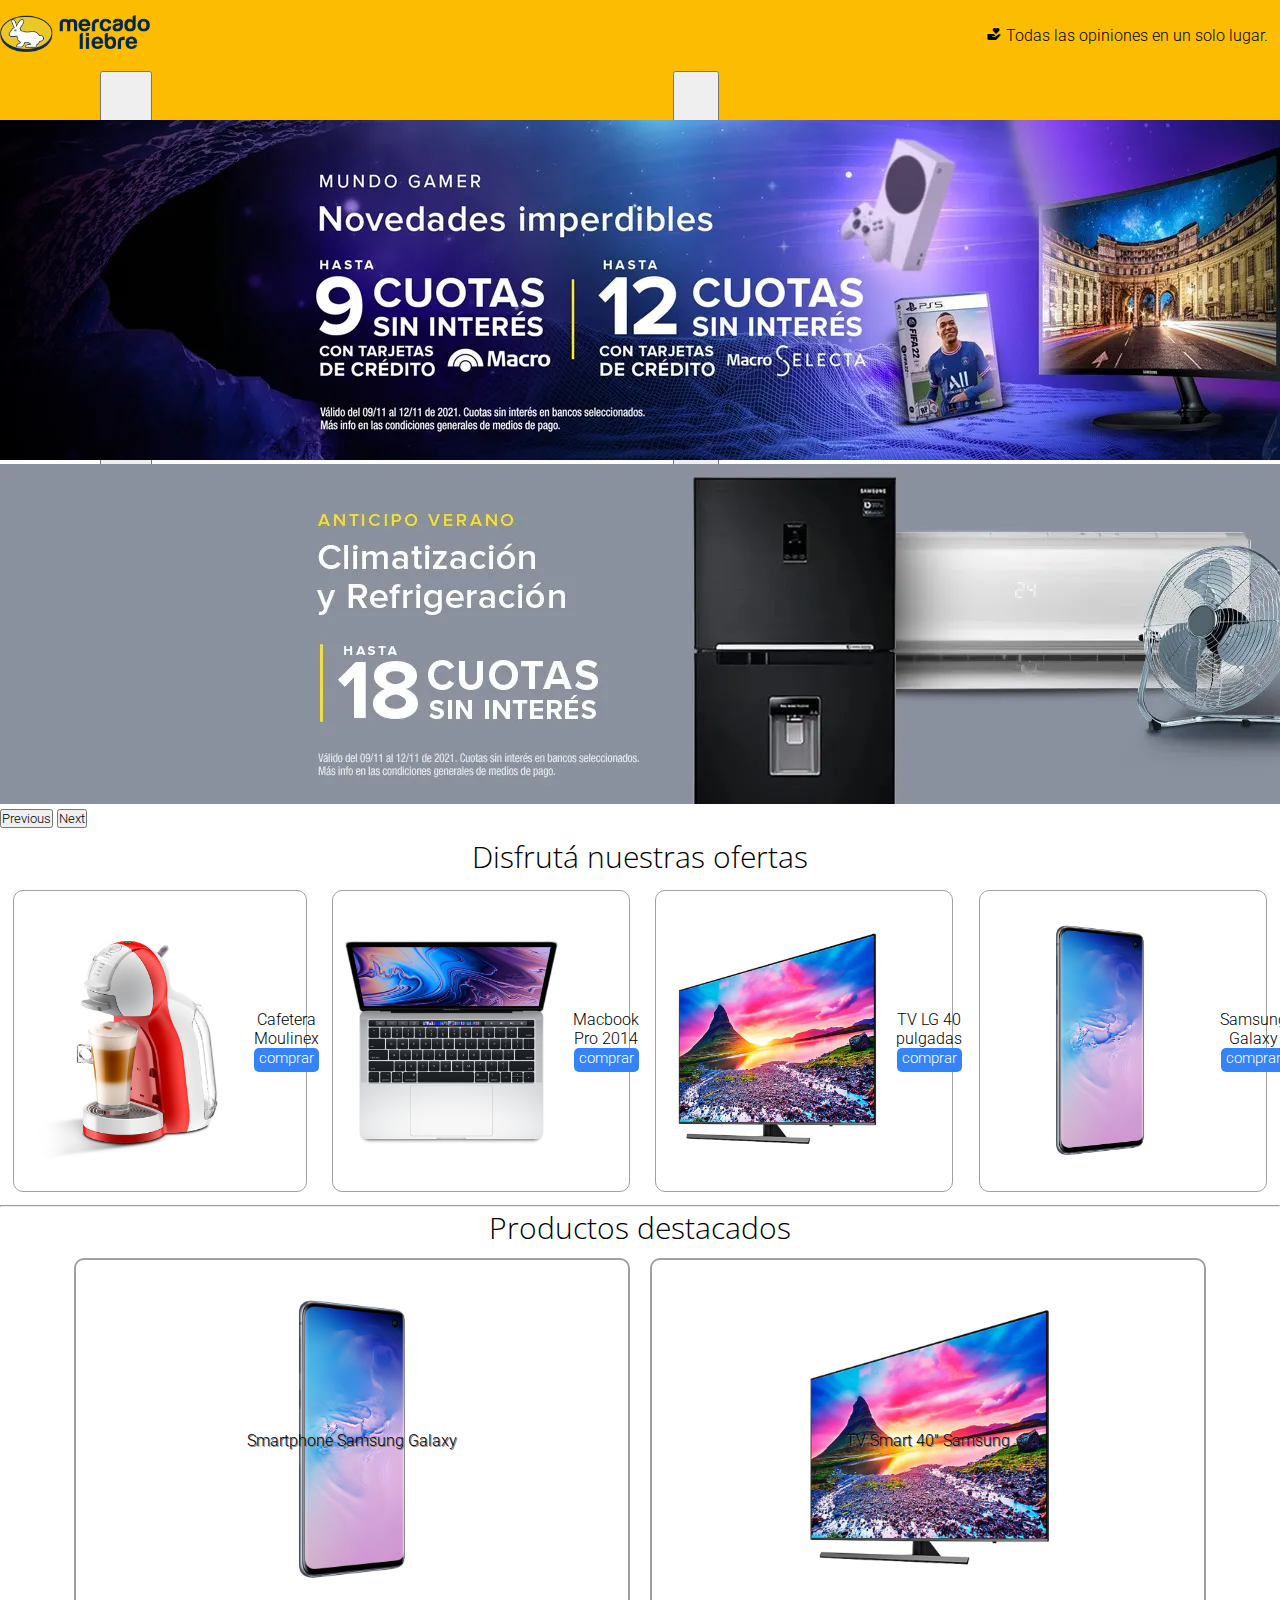
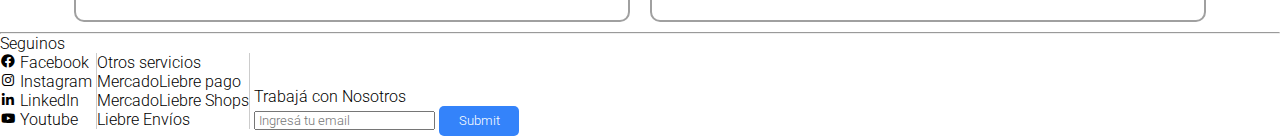
<file: index.html>
<!DOCTYPE html>
<html lang="en">
<head>
    <meta charset="UTF-8">
    <meta http-equiv="X-UA-Compatible" content="IE=edge">
    <meta name="viewport" content="width=device-width, initial-scale=1.0">
    <link rel="shortcut icon" href="./img/favicon.ico" type="image/x-icon">
    <link rel="preconnect" href="https://fonts.googleapis.com">
    <link rel="preconnect" href="https://fonts.gstatic.com" crossorigin>
    <link href="https://fonts.googleapis.com/css2?family=Open+Sans&family=Roboto:wght@300;400;500&display=swap" rel="stylesheet">
    <link href='https://unpkg.com/boxicons@2.1.4/css/boxicons.min.css' rel='stylesheet'>
    <link href="https://cdn.jsdelivr.net/npm/bootstrap@5.3.0-alpha1/dist/css/bootstrap.min.css" rel="stylesheet" integrity="sha384-GLhlTQ8iRABdZLl6O3oVMWSktQOp6b7In1Zl3/Jr59b6EGGoI1aFkw7cmDA6j6gD" crossorigin="anonymous">
    <script src="https://cdn.jsdelivr.net/npm/bootstrap@5.3.0-alpha1/dist/js/bootstrap.bundle.min.js" integrity="sha384-w76AqPfDkMBDXo30jS1Sgez6pr3x5MlQ1ZAGC+nuZB+EYdgRZgiwxhTBTkF7CXvN" crossorigin="anonymous"></script>
    
    <link rel="stylesheet" href="./css/style.css">
    <title>MercadoLiebre Argentina</title>
</head>
<body>
    <!--Icons
    Search: <i class='bx bx-search'></i>
    ID Card: <i class='bx bx-id-card'></i>
    Door: <i class='bx bxs-door-open'></i> 
    Hand: <i class='bx bxs-donate-heart'></i>
    Facebook: <i class='bx bxl-facebook-circle'></i>
    Instagram: <i class='bx bxl-instagram'></i>
    LinkedIn: <i class='bx bxl-linkedin' ></i>
    Youtube: <i class='bx bxl-youtube'></i> -->

<header>
        <div class="contenedor1">
             <a href="#"><img class="logoheader" src="./img/mercado-liebre.png" alt=""></a> 
            <div class="columna1"> <p> <i class='bx bxs-donate-heart'></i> Todas las opiniones en un solo lugar.⠀</p></div>
        </div>
    
        <div class="contenedor2">
            <a href="#"><button class="btn btn-warning">Todos los productos</button></a>
            <div class="columna2"> 
              
              <button class="btn btn-warning" data-bs-toggle="modal" data-bs-target="#dialogo1"> Creá tu cuenta 
              </button> 
                <div class="modal fade" id="dialogo1">
                    <div class="modal-dialog">
                      <div class="modal-content">
                          
                        <p class="texto-centro"><strong>Registro</strong></p>
                            <div>
                            <form class="formulario" method="post" data-netlify="true">
                              
                              <div><label for="nombre">Nombre⠀ ⠀</label> 
                                <input type=text required>
                                </div>
                                <div>
                                <label for="nombre">Email⠀⠀⠀⠀</label> 
                                <input type="email" required>
                                </div>
                                <div>
                                <label for="nombre">Contraseña</label> 
                                <input type="password" required>
                                <br><br>
                                <input class="btn btn-outline-primary" type="submit" value="Registrarse">
                                <input class="btn btn-outline-danger" type="reset" value="Borrar">
                              
                              </div>
                            </form>
                            </div>
                      </div>
                    </div>
                </div>

              <button class="btn btn-warning" data-bs-toggle="modal" data-bs-target="#dialogo2"> Ingresá 
              </button> 
                 <div class="modal fade" id="dialogo2">
                      <div class="modal-dialog">
                        <div class="modal-content">
                            
                          <p class="texto-centro"><strong>Inicio de sesión</strong></p>
                              <div>
                              <form class="formulario" method="post" data-netlify="true">
                                  <div>
                                  <label for="nombre">Email⠀⠀⠀⠀</label> 
                                  <input type="email" required>
                                  </div>
                                  <div>
                                  <label for="nombre">Contraseña</label> 
                                  <input type="password" required>
                                  <br><br>
                                  <input class="btn btn-outline-primary" type="submit" value="Ingresá">
                                  <input class="btn btn-outline-danger" type="reset" value="Borrar">
                                
                                </div>
                              </form>
                              </div>
                        </div>
                      </div>
                  </div>
                
                <div class="columna2">
            </div>
        </div>     
</header>

<section class="espacio">
     <!-- CARRUSEL -->
     <div id="carouselExample" class="carousel slide banner">
      <div class="carousel-inner">
        <div class="carousel-item active">
          <img src="./img/banner1.jpg" class="d-block w-100" alt="...">
        </div>
        <div class="carousel-item">
          <img src="./img/banner2.jpg" class="d-block w-100" alt="...">
        </div>
      </div>
      <button class="carousel-control-prev" type="button" data-bs-target="#carouselExample" data-bs-slide="prev">
        <span class="carousel-control-prev-icon" aria-hidden="true"></span>
        <span class="visually-hidden">Previous</span>
      </button>
      <button class="carousel-control-next" type="button" data-bs-target="#carouselExample" data-bs-slide="next">
        <span class="carousel-control-next-icon" aria-hidden="true"></span>
        <span class="visually-hidden">Next</span>
      </button>
    </div>

</section>


<main class="container-fluid"> 

  <!-- Advertencia -->
  <div class="alert alert-danger" role="alert">
    Este sitio no está optimizado para tu dispositivo. Es posible que algunos elementos no se muestren como es debido.
    <br>
    Disculpá las molestias.
  </div>

  <!-- OFERTAS -->

    <section class="NuestrasOfertas">

        <h2>Disfrutá nuestras ofertas</h2>
        
      <!-- TAMAÑO REGULAR -->

        <div class="ofertas ofertas-md">
            <div class="card producto-oferta">
                <img src="./img/productos/img-cafetera-moulinex.jpg" alt="Cafetera">
                <div><span><strong>Cafetera Moulinex</strong></span> <button>comprar</button></div>
            </div>
            <div class="card producto-oferta">
                <img src="./img/productos/img-macbook-pro-2019.jpg" alt="Macbook">
                <div><span><strong>Macbook Pro 2014</strong></span> <button>comprar</button></div>
            </div>
            <div class="card producto-oferta">
                <img src="./img/productos/img-tv-samsung-smart.jpg" alt="TV">
                <div><span><strong>TV LG 40 pulgadas</strong></span> <button>comprar</button></div>
            </div>
            <div class="card producto-oferta">
                <img src="./img/productos/img-samsung-galaxy-s10.jpg" alt="SamsungGalaxy">
                <div><span><strong>Samsung Galaxy</strong></span> <button>comprar</button></div>
          </div>
        </div>

        <!-- TAMAÑO MÓVILES -->

        <div class="ofertas container ofertas-sm">
          <div class=" row">
            <div class="card producto-oferta m-1 col-5 col-md-2 offset-2">
                <img src="./img/productos/img-cafetera-moulinex.jpg" alt="Cafetera">
                <div><span><strong>Cafetera Moulinex</strong></span> <button>comprar</button></div>
            </div>
            <div class="card producto-oferta m-1 col-5 col-md-2 offset-2">
                <img src="./img/productos/img-macbook-pro-2019.jpg" alt="Macbook">
                <div><span><strong>Macbook Pro 2014</strong></span> <button>comprar</button></div>
            </div>
            <div class="card producto-oferta m-1 col-5 col-md-2 offset-2">
                <img src="./img/productos/img-tv-samsung-smart.jpg" alt="TV">
                <div><span><strong>TV LG 40 pulgadas</strong></span> <button>comprar</button></div>
            </div>
            <div class="card producto-oferta m-1 col-5 col-md-2 offset-2">
                <img src="./img/productos/img-samsung-galaxy-s10.jpg" alt="SamsungGalaxy">
                <div><span><strong>Samsung Galaxy</strong></span> <button>comprar</button></div>
          </div>
          </div>
        </div>

    </section>

    <hr>

<!-- DESTACADOS -->

    <section class="ProductosDestacados container"><h2>Productos destacados</h2>
        <div class="destacados">
            <div class="card producto-destacado">
                <img src="./img/productos/img-samsung-galaxy-s10.jpg" alt="">
                <p class="centrado sombreado"><strong>Smartphone Samsung Galaxy</strong></p>
            </div>
            <div class="card producto-destacado">
                <img src="./img/productos/img-tv-samsung-smart.jpg" alt="TV">
                <p class="centrado sombreado"><strong>TV Smart 40" Samsung</strong></p>
            </div>
        </div>
    </section>
</main>

<footer class="container"> 
  <hr>
<div class="row">
  <div class="col">
    <p> <strong>Seguinos</strong> </p>
    <p><i class='bx bxl-facebook-circle'></i> Facebook</p>
    <p><i class='bx bxl-instagram'></i> Instagram</p>
    <p><i class='bx bxl-linkedin' ></i> LinkedIn</p>
    <p><i class='bx bxl-youtube'></i> Youtube</p>
  </div>

  <div class="col footer-center">
    <p><strong>Otros servicios</strong></p>
    <p>MercadoLiebre pago</p>
    <p>MercadoLiebre Shops</p>
    <p>Liebre Envíos</p>
  </div>

  <div class="col">
    <span><strong>Trabajá con Nosotros</strong></span>
    <form method="post" data-netlify="true">
    <input type="email" placeholder=" Ingresá tu email" required>
    <input type="submit" class="btn">
    </form>
  </div>

</div>


</footer>


</body>
</html>
</file>
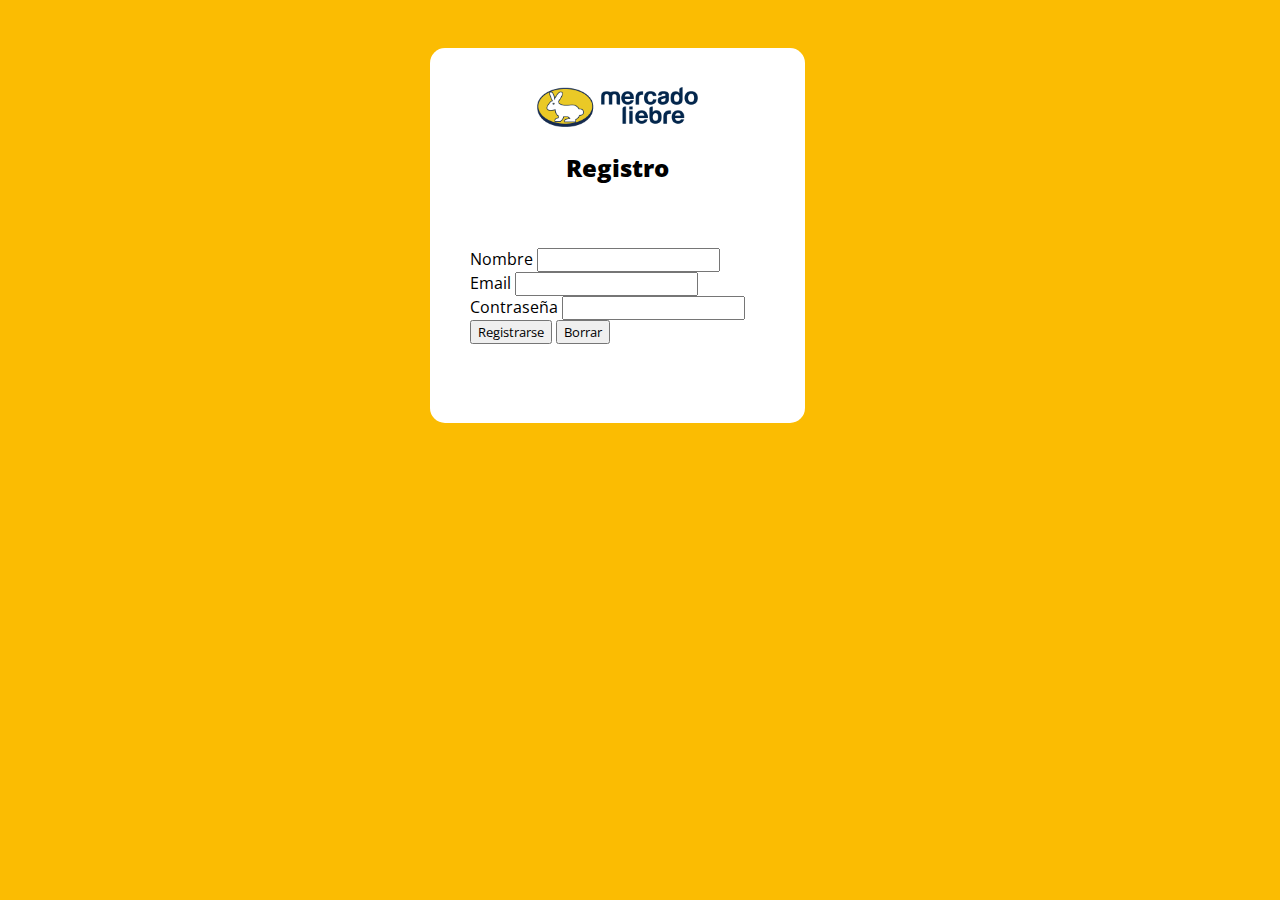
<file: pages/registro.html>
<!DOCTYPE html>
<html lang="en">
<head>
    <meta charset="UTF-8">
    <meta http-equiv="X-UA-Compatible" content="IE=edge">
    <meta name="viewport" content="width=device-width, initial-scale=1.0">
    <link rel="preconnect" href="https://fonts.googleapis.com">
    <link rel="preconnect" href="https://fonts.gstatic.com" crossorigin>
    <link href="https://fonts.googleapis.com/css2?family=Open+Sans:wght@300&family=Roboto:wght@300&display=swap" rel="stylesheet">
    <link href="https://cdn.jsdelivr.net/npm/bootstrap@5.1.3/dist/css/bootstrap.min.css" rel="stylesheet" integrity="sha384-1BmE4kWBq78iYhFldvKuhfTAU6auU8tT94WrHftjDbrCEXSU1oBoqyl2QvZ6jIW3" crossorigin="anonymous">
    <link rel="stylesheet" href="../css/registro.css">
    <title>Registrate</title>
</head>
<body>
    <div class="contenedor">
        <div class="contenido">
            <img class="logo" src="../img/mercado-liebre.png" alt="Mercado Liebre">
            <p><strong>Registro</strong></p>
            <div class="formulario">
            <form action="get">
                <div><label for="nombre">Nombre</label> 
                <input type=text required>
                </div>
                <div>
                <label for="nombre">Email</label> 
                <input type="email" required>
                </div>
                <div>
                <label for="nombre">Contraseña</label> 
                <input type="password" required>
                <input class="btn btn-outline-primary" type="submit" value="Registrarse">
                <input class="btn btn-outline-danger" type="reset" value="Borrar">
                </div>
            </form>
            </div>
        </div>
    </div>
</body>
</html>
</file>
<file: css/style.css>
/* font-family: 'Open Sans', sans-serif;
font-family: 'Roboto', sans-serif; (???)
color de contenedor #fbbc02*/
*{
    margin: 0;
    padding: 0;
    font-family: 'Roboto', sans-serif;
    font-weight: 300;
}
body{
    width: 100%;
}

.alert{
    display: none;
}

@media screen and (max-width:500px) {
    .alert{
        display:block;
    }
}

/* Header */

header{
    position: absolute;
    height: 8rem;
    width: 100%;
    background-color: #fbbc02;
    font-size: 16px;
}
div{
    display: inline-block;
    border: 1px;
}
.logo{
    position: absolute;
    width: 100%;
}
.logoheader{
    width: 150px;
}
.columna1{
    text-align:right;
}
.contenedor1{
    margin-top: 15px;
    display:flex;
    align-items: center;
    justify-content: space-between;
}
.contenedor2{
    margin-top: 15px;
    display: flex;
    align-items: center;
    justify-content: space-between;
}

@media screen and (max-width:436px) {
    .contenedor1, .contenedor2{
        margin-top: 0px;
    }
}

.columna2{
    display: flex;
    margin-right: 20px;
}
a{
    color: black;
    text-decoration: none;
}

.formulario{
    display: flex;
    flex-direction: column;
    align-items: center;
    padding:20px;
}

.texto-centro{
    text-align: center;
}

.botones-registro{
    display:flex;
    justify-content:center
}

#dialogo1, #dialogo2{
    padding:150px;
}

/* Main */
main{
    position: relative;
    margin: 0;
    top: 8rem;
}

.espacio{
    position: relative;
    top: 120px;
}

h2{
    text-align: center;
    font-family: 'Open Sans', sans-serif;
    font-size: 30px;
    margin: 15px, 0, 15px;
}
.banner{
    width: 100%;   
}

/* Ofertas */

.ofertas{
    display: flex;
    width: 100%;
    margin: 0 auto;
    text-align: center;
    align-items: center;
    justify-content: space-evenly;
}

@media screen and (max-width: 640px) {
    .ofertas-md {
        display: none;
    }
}

@media screen and (min-width: 640px) {
    .ofertas-sm {
        display: none;
    }

}

    .ofertas .row{
    display: flex;
    justify-content: space-evenly;
    }

.ofertas button{
    width: 100px;
    max-width: fit-content;
    height: 1.5rem;
    background-color: #3483fa;
    padding: 0 5px 5px 5px ;
    border: none;
    border-radius: 5px;
    font-size: 15px;
    color: #fff;
    cursor: pointer;
}

.ofertas .card{
    display: flex;
    align-items: center;
    height: 300px;
    margin: 1%;
    padding: 0px;
    border-radius: 10px;
    border: 1px solid rgb(160, 160, 160); 
}

.card img {
    width: 100%;
    height: 80%;
    max-width: 300px;
    max-height:290px ;
    border-radius: 10px;
    object-fit: contain;
}

/* Destacados */

.destacados{
    display: flex;
    width: 90%;
    margin: 0 auto;
}

.destacados .card{
    display: flex;
    align-items: center;
    justify-content: center;
    height: 350px;
    width: 75%;
    margin: 10px;
    padding: 5px;
    border-radius: 10px;
    border: 2.5px solid rgb(160, 160, 160);
}

.destacados img{
    height: max-content;
}
.destacados img:hover{
    opacity: 50%;
}

.producto-destacado{
    position: relative;
    display: inline-block;
    text-align: center;
}

.centrado{
    position: absolute;
    top: 50%;
    left: 50%;
    transform: translate(-50%, -50%);
}

.sombreado{
    text-shadow: 1.3px 1.3px rgb(121, 121, 121)
}

/* footer */

footer{
    position: relative;
    top:8rem;
    font-weight: 500;
}

footer .footer-center {
    border-left: 1px solid #ccc;
    border-right: 1px solid #ccc;
}



footer .btn {
    border: none;
    background-color: #3483fa;
    color: white;
    border-radius: 5px;
    padding: 2.5px 5px 5px 5px;
    height: 30px;
    width: 80px;
}
</file>
<file: css/registro.css>
*{
font-family: 'Open Sans', sans-serif;
}

body{
    background-color: #fbbc02;
    display: flex;
    justify-content: center;
    align-items: center;
}

.contenedor{
    size:100%;
    height: 500px;
    width: 500px;
}

.contenido{
    background-color: #fff;
    height: 75%;
    width: 75%;
    border-radius: 15px;
    display: flex;
    align-items: center;
    justify-content: center;
    flex-direction: column;
    margin: 40px;
}

.formulario{
    margin: 40px;
}

p {
    display: inline-block;
    font-weight: 600;
    font-size: 24px;
}

.logo{
    height: 40px;
}
</file>
